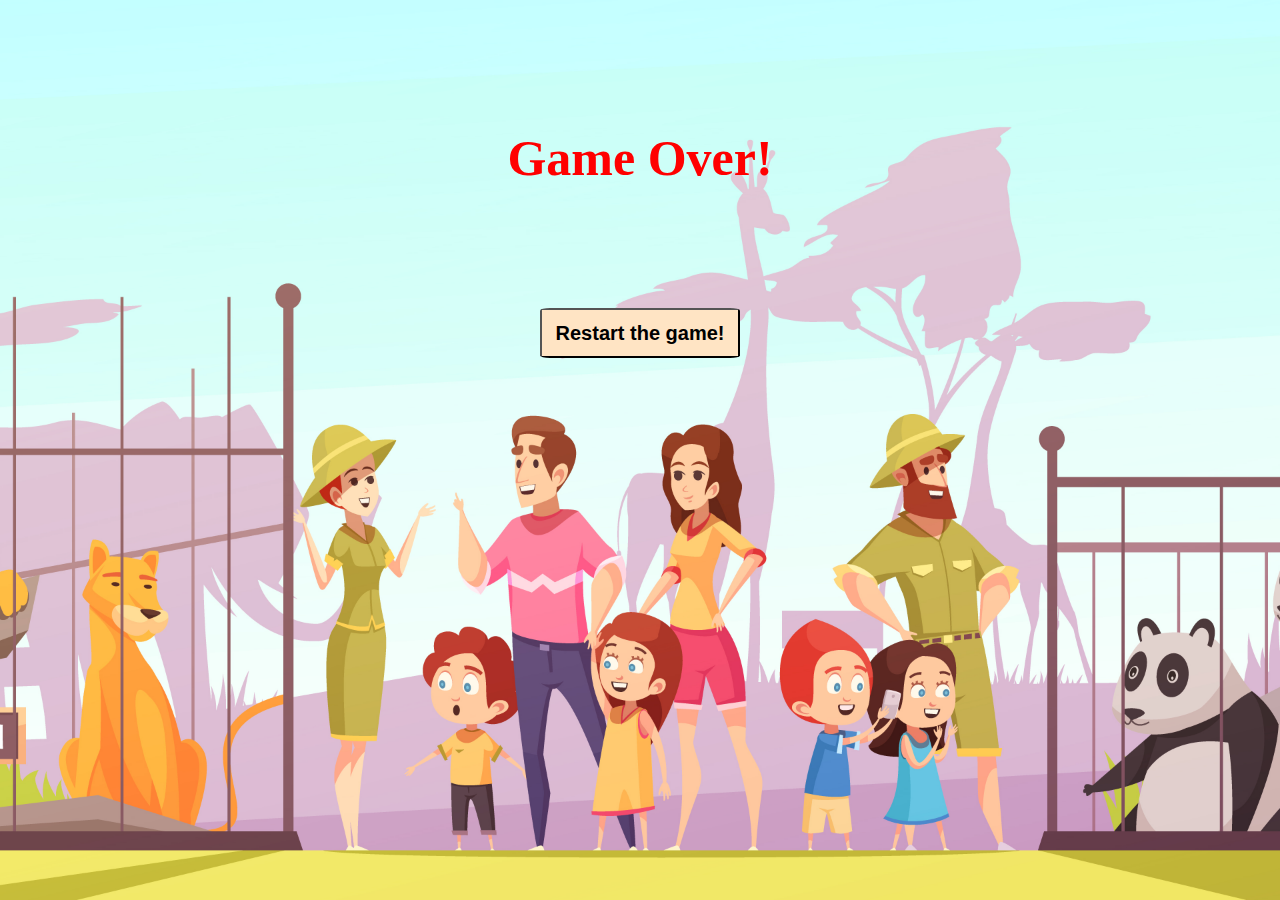
<file: end.html>
<!DOCTYPE html>
<html lang="en">
<head>
    <meta charset="UTF-8">
    <meta http-equiv="X-UA-Compatible" content="IE=edge">
    <meta name="viewport" content="width=device-width, initial-scale=1.0">
    <title>A day at the zoo</title>
    <link rel="stylesheet" href="./styles/endStyles.css">
</head>
<body>
    <div class="containerGameOver">
        <div class="gameOver">Game Over!</div>
    </div>
    <div class="containerButton">
        <form action="./index.html">
            <input class="button" type="submit" value="Restart the game!" />
        </form>
    </div>

    <script src="./js/index.js"></script>
</body>
</html>
</file>
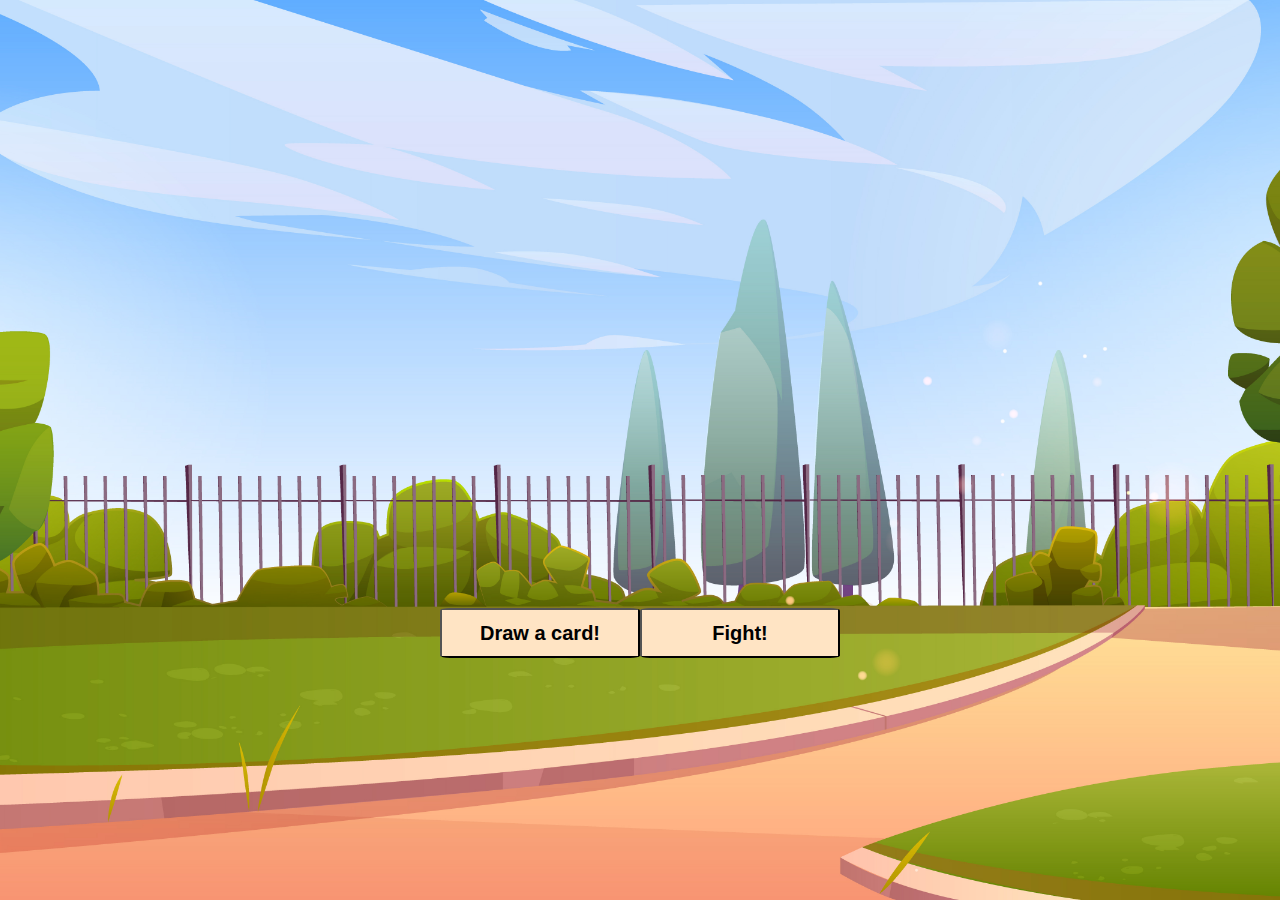
<file: game.html>
<!DOCTYPE html>
<html lang="en">
<head>
    <meta charset="UTF-8">
    <meta http-equiv="X-UA-Compatible" content="IE=edge">
    <meta name="viewport" content="width=device-width, initial-scale=1.0">
    <title>A day at the zoo</title>
    <link rel="stylesheet" href="./styles/gameStyles.css">
</head>
<body>

    <div class="containerPlayerCounter">
        <div class="playerCounterBox red"></div>
    </div>
    <div class="containerComputerCounter">
        <div class="computerCounterBox red"></div>
    </div>

    <div class="flexContainer">
        <div class="containerPlayer">
                <div class="playerAttack red"></div>
                <div class="playerBox"></div>
                <div class="playerDefense red"></div>          
        </div>

        <div class="containerLog">
            <div class="combatLogBox red"></div>
        </div>

        <div class="containerComputer">
            <div class="computerAttack red"></div>
            <div class="computerBox"></div>
            <div class="computerDefense red"></div>
        </div>
    </div>

    <div class="containerButton">
        <button class="draw button">Draw a card!</button>
        <button class="fight button">Fight!</button>
    </div>

    <embed src="./music/Zoo Sounds.mp3" loop="false" hidden="true" autostart="true">

    <script src="./js/index.js"></script>
</body>
</html>
</file>
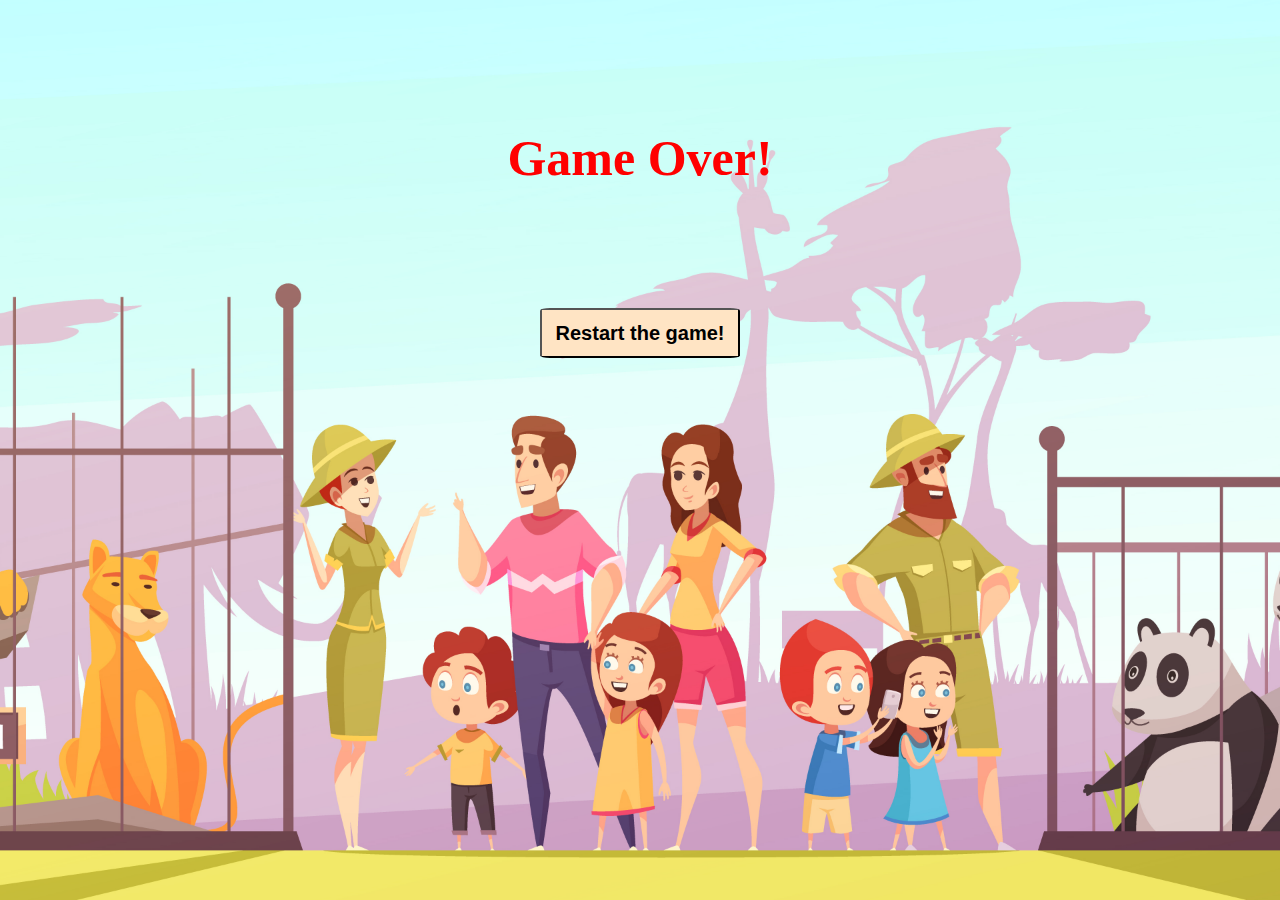
<file: website/end.html>
<!DOCTYPE html>
<html lang="en">
<head>
    <meta charset="UTF-8">
    <meta http-equiv="X-UA-Compatible" content="IE=edge">
    <meta name="viewport" content="width=device-width, initial-scale=1.0">
    <title>A day at the zoo</title>
    <link rel="stylesheet" href="/styles/endStyles.css">
</head>
<body>
    <div class="containerGameOver">
        <div class="gameOver">Game Over!</div>
    </div>
    <div class="containerButton">
        <form action="./start.html">
            <input class="button" type="submit" value="Restart the game!" />
        </form>
    </div>

    <script src="/js/index.js"></script>
</body>
</html>
</file>
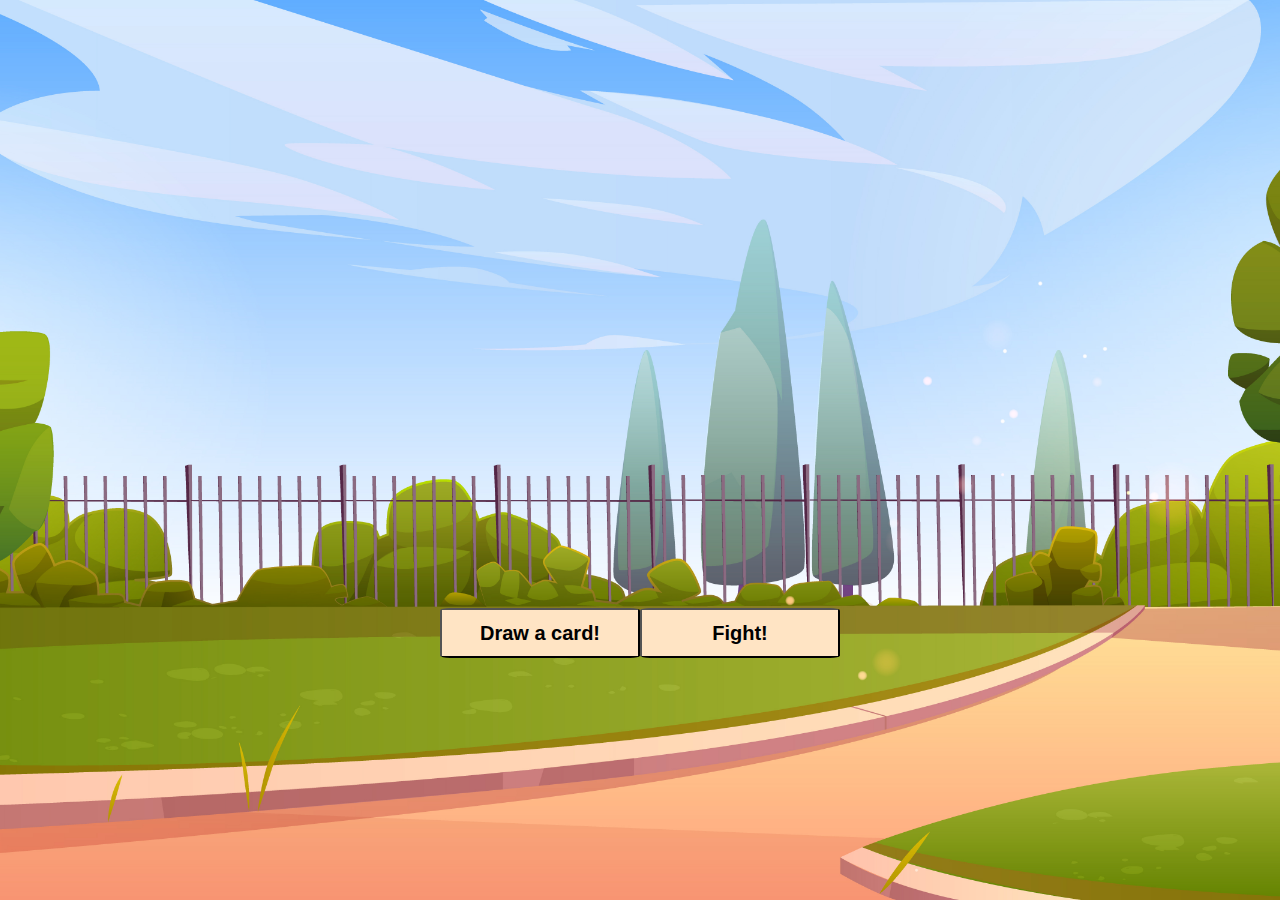
<file: website/game.html>
<!DOCTYPE html>
<html lang="en">
<head>
    <meta charset="UTF-8">
    <meta http-equiv="X-UA-Compatible" content="IE=edge">
    <meta name="viewport" content="width=device-width, initial-scale=1.0">
    <title>A day at the zoo</title>
    <link rel="stylesheet" href="/styles/gameStyles.css">
</head>
<body>

    <div class="containerPlayerCounter">
        <div class="playerCounterBox red"></div>
    </div>
    <div class="containerComputerCounter">
        <div class="computerCounterBox red"></div>
    </div>

    <div class="flexContainer">
        <div class="containerPlayer">
                <div class="playerAttack red"></div>
                <div class="playerBox"></div>
                <div class="playerDefense red"></div>          
        </div>

        <div class="containerLog">
            <div class="combatLogBox red"></div>
        </div>

        <div class="containerComputer">
            <div class="computerAttack red"></div>
            <div class="computerBox"></div>
            <div class="computerDefense red"></div>
        </div>
    </div>

    <div class="containerButton">
        <button class="draw button">Draw a card!</button>
        <button class="fight button">Fight!</button>
    </div>

    <embed src="../music/Zoo Sounds.mp3" loop="false" hidden="true" autostart="true">

    <script src="/js/index.js"></script>
</body>
</html>
</file>
<file: styles/endStyles.css>
body {
    background: url("../images/endBackground.jpg") no-repeat center center fixed;
    /* -webkit-background-size: cover;
    -moz-background-size: cover;
    -o-background-size: cover; */
    background-size: cover;
}

.gameOver {
    color: red;
    font-weight: bold;
    font-size: 50px;
}

.containerGameOver {
    height: 300px;
    display: flex;
    justify-content: center;
    align-items: center;
}

.containerButton {
    display: flex;
    justify-content: center;
    align-items: flex-start;
}

.button {
    background-color: bisque;
    border-radius: 5%;
    width: 200px;
    height: 50px;
    font-size: 20px;
    font-weight: bold;
}
</file>
<file: styles/gameStyles.css>
body {
    background: url("../images/gameBackground.jpg") no-repeat center center fixed;
    /* -webkit-background-size: cover;
    -moz-background-size: cover;
    -o-background-size: cover; */
    background-size: cover;
}

.flexContainer {
    height: 500px;
    display: flex;
    justify-content: space-around;
    align-items: flex-end;
}

.containerPlayer {
    height: 250px;
    width: auto;
    background-color: bisque;
    border-radius: 5%;
    display: flex;
    justify-content: center;
    align-items: center;
}

.containerLog {
    height: 300px;
    width: auto;
    background-color: bisque;
    border-radius: 5%;
    display: flex;
    justify-content: center;
    align-items: flex-start;
}

.containerComputer {
    height: 250px;
    width: auto;
    background-color: bisque;
    border-radius: 5%;
    display: flex;
    justify-content: center;
    align-items: center;
}

.playerAttack, .playerDefense, .computerAttack, .computerDefense {
    align-self: flex-end;
}

.red {
    color: red;
    font-weight: bold;
    font-size: 30px;
}

.containerPlayerCounter, .containerComputerCounter {
    display: flex;
    justify-content: center;
}

.button {
    background-color: bisque;
    border-radius: 5%;
    width: 200px;
    height: 50px;
    font-size: 20px;
    font-weight: bold;
}

.containerButton {
    display: flex;
    justify-content: center;
    height: 150px;
    align-items: flex-end;
}
</file>
